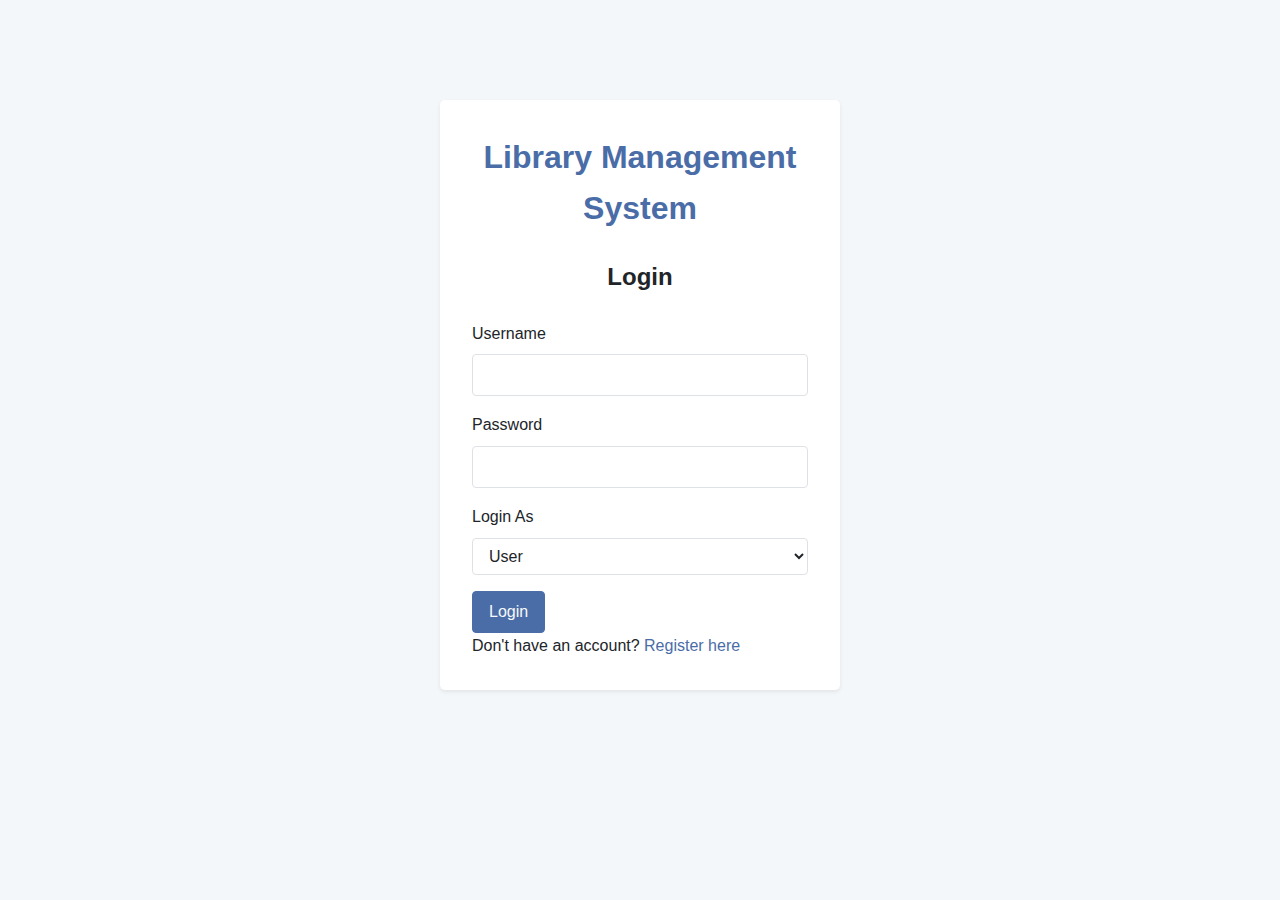
<file: index.html>
<!DOCTYPE html>
<html lang="en">
<head>
    <meta charset="UTF-8">
    <meta name="viewport" content="width=device-width, initial-scale=1.0">
    <title>Library Management System</title>
    <link rel="stylesheet" href="styles.css">
</head>
<body>
    <div class="container">
        <div class="login-container">
            <h1>Library Management System</h1>
            <div class="login-form">
                <h2>Login</h2>
                <form id="loginForm">
                    <div class="form-group">
                        <label for="username">Username</label>
                        <input type="text" id="username" name="username" required>
                    </div>
                    <div class="form-group">
                        <label for="password">Password</label>
                        <input type="password" id="password" name="password" required>
                    </div>
                    <div class="form-group">
                        <label for="userType">Login As</label>
                        <select id="userType" name="userType">
                            <option value="user">User</option>
                            <option value="librarian">Librarian</option>
                        </select>
                    </div>
                    <button type="submit" class="btn btn-primary">Login</button>
                </form>
                <p>Don't have an account? <a href="#" id="registerLink">Register here</a></p>
            </div>
            <div class="register-form" style="display: none;">
                <h2>Register</h2>
                <form id="registerForm">
                    <div class="form-group">
                        <label for="regName">Full Name</label>
                        <input type="text" id="regName" name="regName" required>
                    </div>
                    <div class="form-group">
                        <label for="regUsername">Username</label>
                        <input type="text" id="regUsername" name="regUsername" required>
                    </div>
                    <div class="form-group">
                        <label for="regEmail">Email</label>
                        <input type="email" id="regEmail" name="regEmail" required>
                    </div>
                    <div class="form-group">
                        <label for="regPassword">Password</label>
                        <input type="password" id="regPassword" name="regPassword" required>
                    </div>
                    <div class="form-group">
                        <label for="regConfirmPassword">Confirm Password</label>
                        <input type="password" id="regConfirmPassword" name="regConfirmPassword" required>
                    </div>
                    <button type="submit" class="btn btn-primary">Register</button>
                </form>
                <p>Already have an account? <a href="#" id="loginLink">Login here</a></p>
            </div>
        </div>
    </div>
    <script src="db.js"></script>
    <script src="script.js"></script>
</body>
</html>
</file>
<file: styles.css>
/* ===== GLOBAL STYLES ===== */
:root {
    --primary-color: #4a6da7;
    --secondary-color: #6c757d;
    --success-color: #28a745;
    --danger-color: #dc3545;
    --warning-color: #ffc107;
    --info-color: #17a2b8;
    --light-color: #f8f9fa;
    --dark-color: #343a40;
    --body-bg: #f4f7fa;
    --card-bg: #ffffff;
    --border-color: #dee2e6;
    --text-primary: #212529;
    --text-secondary: #6c757d;
    --text-light: #f8f9fa;
    --font-main: 'Segoe UI', Tahoma, Geneva, Verdana, sans-serif;
    --box-shadow: 0 0.125rem 0.25rem rgba(0, 0, 0, 0.075);
}

* {
    margin: 0;
    padding: 0;
    box-sizing: border-box;
}

body {
    font-family: var(--font-main);
    background-color: var(--body-bg);
    color: var(--text-primary);
    line-height: 1.6;
}

a {
    color: var(--primary-color);
    text-decoration: none;
}

a:hover {
    text-decoration: underline;
}

.container {
    max-width: 1200px;
    margin: 0 auto;
    padding: 0 1rem;
}

.btn {
    display: inline-block;
    font-weight: 400;
    text-align: center;
    white-space: nowrap;
    vertical-align: middle;
    border: 1px solid transparent;
    padding: 0.5rem 1rem;
    font-size: 1rem;
    line-height: 1.5;
    border-radius: 0.25rem;
    cursor: pointer;
    transition: all 0.15s ease-in-out;
}

.btn-primary {
    background-color: var(--primary-color);
    border-color: var(--primary-color);
    color: var(--text-light);
}

.btn-secondary {
    background-color: var(--secondary-color);
    border-color: var(--secondary-color);
    color: var(--text-light);
}

.btn-danger {
    background-color: var(--danger-color);
    border-color: var(--danger-color);
    color: var(--text-light);
}

.btn-primary:hover {
    background-color: #3a5485;
    border-color: #3a5485;
}

.btn-secondary:hover {
    background-color: #5a6268;
    border-color: #5a6268;
}

.btn-danger:hover {
    background-color: #c82333;
    border-color: #bd2130;
}

.form-group {
    margin-bottom: 1rem;
}

.form-group label {
    display: block;
    margin-bottom: 0.5rem;
    font-weight: 500;
}

.form-group input,
.form-group select,
.form-group textarea {
    display: block;
    width: 100%;
    padding: 0.5rem 0.75rem;
    font-size: 1rem;
    line-height: 1.5;
    color: var(--text-primary);
    background-color: var(--card-bg);
    background-clip: padding-box;
    border: 1px solid var(--border-color);
    border-radius: 0.25rem;
    transition: border-color 0.15s ease-in-out;
}

.form-group input:focus,
.form-group select:focus,
.form-group textarea:focus {
    border-color: var(--primary-color);
    outline: 0;
    box-shadow: 0 0 0 0.2rem rgba(74, 109, 167, 0.25);
}

.form-actions {
    display: flex;
    justify-content: flex-end;
    gap: 0.5rem;
    margin-top: 1.5rem;
}

/* ===== LOGIN PAGE STYLES ===== */
.login-container {
    max-width: 400px;
    margin: 100px auto;
    padding: 2rem;
    background-color: var(--card-bg);
    border-radius: 5px;
    box-shadow: var(--box-shadow);
}

.login-container h1 {
    text-align: center;
    margin-bottom: 1.5rem;
    color: var(--primary-color);
}

.login-form h2, .register-form h2 {
    margin-bottom: 1.5rem;
    text-align: center;
}

/* ===== DASHBOARD LAYOUT ===== */
.dashboard-container {
    display: flex;
    flex-direction: column;
    min-height: 100vh;
}

header {
    background-color: var(--card-bg);
    box-shadow: var(--box-shadow);
    padding: 1rem 2rem;
    display: flex;
    justify-content: space-between;
    align-items: center;
}

.logo h1 {
    color: var(--primary-color);
    font-size: 1.5rem;
}

nav ul {
    list-style: none;
    display: flex;
    gap: 1.5rem;
}

nav ul li a {
    color: var(--text-primary);
    padding: 0.5rem;
    border-radius: 0.25rem;
    transition: background-color 0.3s;
}

nav ul li a:hover {
    background-color: var(--light-color);
    text-decoration: none;
}

nav ul li a.active {
    color: var(--primary-color);
    font-weight: bold;
}

.user-info {
    display: flex;
    align-items: center;
    gap: 0.5rem;
}

.user-info img {
    width: 40px;
    height: 40px;
    border-radius: 50%;
    object-fit: cover;
}

main {
    flex: 1;
    padding: 2rem;
}

footer {
    text-align: center;
    padding: 1rem;
    background-color: var(--light-color);
    color: var(--text-secondary);
    margin-top: auto;
}

/* ===== DASHBOARD COMPONENTS ===== */
.dashboard-summary h2 {
    margin-bottom: 1.5rem;
    color: var(--text-primary);
}

.dashboard-stats {
    display: grid;
    grid-template-columns: repeat(auto-fit, minmax(200px, 1fr));
    gap: 1.5rem;
    margin-bottom: 2rem;
}

.stat-card {
    background-color: var(--card-bg);
    border-radius: 0.25rem;
    padding: 1.5rem;
    box-shadow: var(--box-shadow);
    text-align: center;
}

.stat-card h3 {
    color: var(--text-secondary);
    font-size: 1rem;
    margin-bottom: 0.5rem;
}

.stat-card p {
    font-size: 2rem;
    font-weight: bold;
    color: var(--primary-color);
}

.quick-actions {
    margin-bottom: 2rem;
}

.action-buttons {
    display: flex;
    flex-wrap: wrap;
    gap: 1rem;
}

.dashboard-grid {
    display: grid;
    grid-template-columns: 1fr 1fr;
    gap: 2rem;
}

@media (max-width: 992px) {
    .dashboard-grid {
        grid-template-columns: 1fr;
    }
}

/* ===== DATA TABLES ===== */
.table-container {
    background-color: var(--card-bg);
    border-radius: 0.25rem;
    padding: 1rem;
    box-shadow: var(--box-shadow);
    overflow-x: auto;
}

.data-table {
    width: 100%;
    border-collapse: collapse;
}

.data-table th,
.data-table td {
    padding: 0.75rem;
    text-align: left;
    border-bottom: 1px solid var(--border-color);
}

.data-table th {
    background-color: var(--light-color);
    font-weight: 600;
}

.data-table tbody tr:hover {
    background-color: rgba(0, 0, 0, 0.03);
}

.data-table .status-badge {
    padding: 0.25rem 0.5rem;
    border-radius: 0.25rem;
    font-size: 0.875rem;
    font-weight: 500;
}

.data-table .status-badge.available {
    background-color: rgba(40, 167, 69, 0.2);
    color: var(--success-color);
}

.data-table .status-badge.borrowed {
    background-color: rgba(23, 162, 184, 0.2);
    color: var(--info-color);
}

.data-table .status-badge.overdue {
    background-color: rgba(220, 53, 69, 0.2);
    color: var(--danger-color);
}

.data-table .action-buttons {
    display: flex;
    gap: 0.5rem;
}

.data-table .action-btn {
    padding: 0.25rem 0.5rem;
    font-size: 0.875rem;
}

.pagination {
    display: flex;
    justify-content: space-between;
    align-items: center;
    margin-top: 1rem;
}

.view-all {
    display: block;
    text-align: right;
    margin-top: 0.5rem;
}

/* ===== BOOKS GRID ===== */
.books-grid {
    display: grid;
    grid-template-columns: repeat(auto-fill, minmax(200px, 1fr));
    gap: 1.5rem;
}

.book-card {
    background-color: var(--card-bg);
    border-radius: 0.25rem;
    box-shadow: var(--box-shadow);
    overflow: hidden;
    transition: transform 0.3s;
}

.book-card:hover {
    transform: translateY(-5px);
}

.book-cover {
    width: 100%;
    height: 250px;
    object-fit: cover;
}

.book-info {
    padding: 1rem;
}

.book-title {
    font-size: 1rem;
    font-weight: 600;
    margin-bottom: 0.5rem;
}

.book-author {
    color: var(--text-secondary);
    font-size: 0.875rem;
    margin-bottom: 0.5rem;
}

.book-status {
    font-size: 0.875rem;
    font-weight: 500;
}

.book-status.available {
    color: var(--success-color);
}

.book-status.borrowed {
    color: var(--info-color);
}

.book-status.overdue {
    color: var(--danger-color);
}

/* ===== SEARCH & FILTER ===== */
.search-filter-container {
    display: flex;
    justify-content: space-between;
    margin-bottom: 1.5rem;
    background-color: var(--card-bg);
    padding: 1rem;
    border-radius: 0.25rem;
    box-shadow: var(--box-shadow);
}

.search-box {
    display: flex;
    width: 60%;
}

.search-box input {
    flex: 1;
    padding: 0.5rem 0.75rem;
    border: 1px solid var(--border-color);
    border-radius: 0.25rem 0 0 0.25rem;
    border-right: none;
}

.search-box button {
    border-radius: 0 0.25rem 0.25rem 0;
}

.filter-options {
    display: flex;
    gap: 1rem;
}

.filter-options select {
    padding: 0.5rem 0.75rem;
    border: 1px solid var(--border-color);
    border-radius: 0.25rem;
    background-color: var(--card-bg);
}

/* ===== SECTION HEADERS ===== */
.section-header {
    display: flex;
    justify-content: space-between;
    align-items: center;
    margin-bottom: 1.5rem;
}

/* ===== PROFILE PAGE ===== */
.profile-container {
    display: grid;
    grid-template-columns: 250px 1fr;
    gap: 2rem;
}

.profile-image {
    display: flex;
    flex-direction: column;
    align-items: center;
}

.profile-image img {
    width: 200px;
    height: 200px;
    border-radius: 50%;
    object-fit: cover;
    margin-bottom: 1rem;
}

.profile-details {
    background-color: var(--card-bg);
    padding: 1.5rem;
    border-radius: 0.25rem;
    box-shadow: var(--box-shadow);
}

.change-password {
    margin-top: 2rem;
    padding-top: 1.5rem;
    border-top: 1px solid var(--border-color);
}

.change-password h3 {
    margin-bottom: 1rem;
}

@media (max-width: 768px) {
    .profile-container {
        grid-template-columns: 1fr;
    }
}

/* ===== BOOK DETAILS PAGE ===== */
.breadcrumb {
    margin-bottom: 1.5rem;
    color: var(--text-secondary);
}

.breadcrumb a {
    color: var(--primary-color);
}

.book-details-container {
    display: grid;
    grid-template-columns: 300px 1fr;
    gap: 2rem;
    margin-bottom: 2rem;
}

.book-image img {
    width: 100%;
    border-radius: 0.25rem;
    box-shadow: var(--box-shadow);
}

.book-info h2 {
    font-size: 1.75rem;
    margin-bottom: 0.5rem;
}

.book-author {
    font-size: 1.25rem;
    color: var(--text-secondary);
    margin-bottom: 1.5rem;
}

.book-meta {
    display: grid;
    grid-template-columns: repeat(auto-fill, minmax(200px, 1fr));
    gap: 1rem;
    margin-bottom: 1.5rem;
}

.meta-label {
    font-weight: 600;
    color: var(--text-secondary);
    margin-right: 0.5rem;
}

.book-status {
    margin-bottom: 1.5rem;
}

.status-indicator {
    display: inline-block;
    padding: 0.5rem 1rem;
    border-radius: 0.25rem;
    font-weight: 600;
    margin-bottom: 1rem;
}

.status-indicator.available {
    background-color: rgba(40, 167, 69, 0.2);
    color: var(--success-color);
}

.status-indicator.borrowed {
    background-color: rgba(23, 162, 184, 0.2);
    color: var(--info-color);
}

.status-indicator.unavailable {
    background-color: rgba(220, 53, 69, 0.2);
    color: var(--danger-color);
}

.book-actions {
    display: flex;
    gap: 1rem;
}

.book-description {
    background-color: var(--card-bg);
    padding: 1.5rem;
    border-radius: 0.25rem;
    box-shadow: var(--box-shadow);
    margin-bottom: 2rem;
}

.book-copies {
    background-color: var(--card-bg);
    padding: 1.5rem;
    border-radius: 0.25rem;
    box-shadow: var(--box-shadow);
    margin-bottom: 2rem;
}

.copies-table {
    width: 100%;
    border-collapse: collapse;
    margin-top: 1rem;
}

.copies-table th,
.copies-table td {
    padding: 0.75rem;
    text-align: left;
    border-bottom: 1px solid var(--border-color);
}

.similar-books h3 {
    margin-bottom: 1rem;
}

@media (max-width: 992px) {
    .book-details-container {
        grid-template-columns: 1fr;
    }
    
    .book-image {
        text-align: center;
        margin-bottom: 1.5rem;
    }
    
    .book-image img {
        max-width: 300px;
    }
}

/* ===== MODAL STYLES ===== */
.modal {
    display: none;
    position: fixed;
    z-index: 1000;
    left: 0;
    top: 0;
    width: 100%;
    height: 100%;
    overflow: auto;
    background-color: rgba(0, 0, 0, 0.5);
}

.modal-content {
    background-color: var(--card-bg);
    margin: 3rem auto;
    padding: 0;
    border-radius: 0.25rem;
    box-shadow: var(--box-shadow);
    width: 80%;
    max-width: 700px;
    animation: modalFadeIn 0.3s;
}

@keyframes modalFadeIn {
    from {
        opacity: 0;
        transform: translateY(-20px);
    }
    to {
        opacity: 1;
        transform: translateY(0);
    }
}

.modal-header {
    padding: 1rem 1.5rem;
    background-color: var(--light-color);
    border-bottom: 1px solid var(--border-color);
    display: flex;
    justify-content: space-between;
    align-items: center;
}

.modal-header h3 {
    margin: 0;
}

.close {
    color: var(--text-secondary);
    font-size: 1.5rem;
    font-weight: bold;
    cursor: pointer;
}

.close:hover {
    color: var(--text-primary);
}

.modal-body {
    padding: 1.5rem;
}

.warning {
    color: var(--danger-color);
    margin-top: 0.5rem;
}

.current-cover {
    margin-bottom: 1rem;
}

.current-cover img {
    max-width: 200px;
    max-height: 200px;
    border-radius: 0.25rem;
}
</file>
